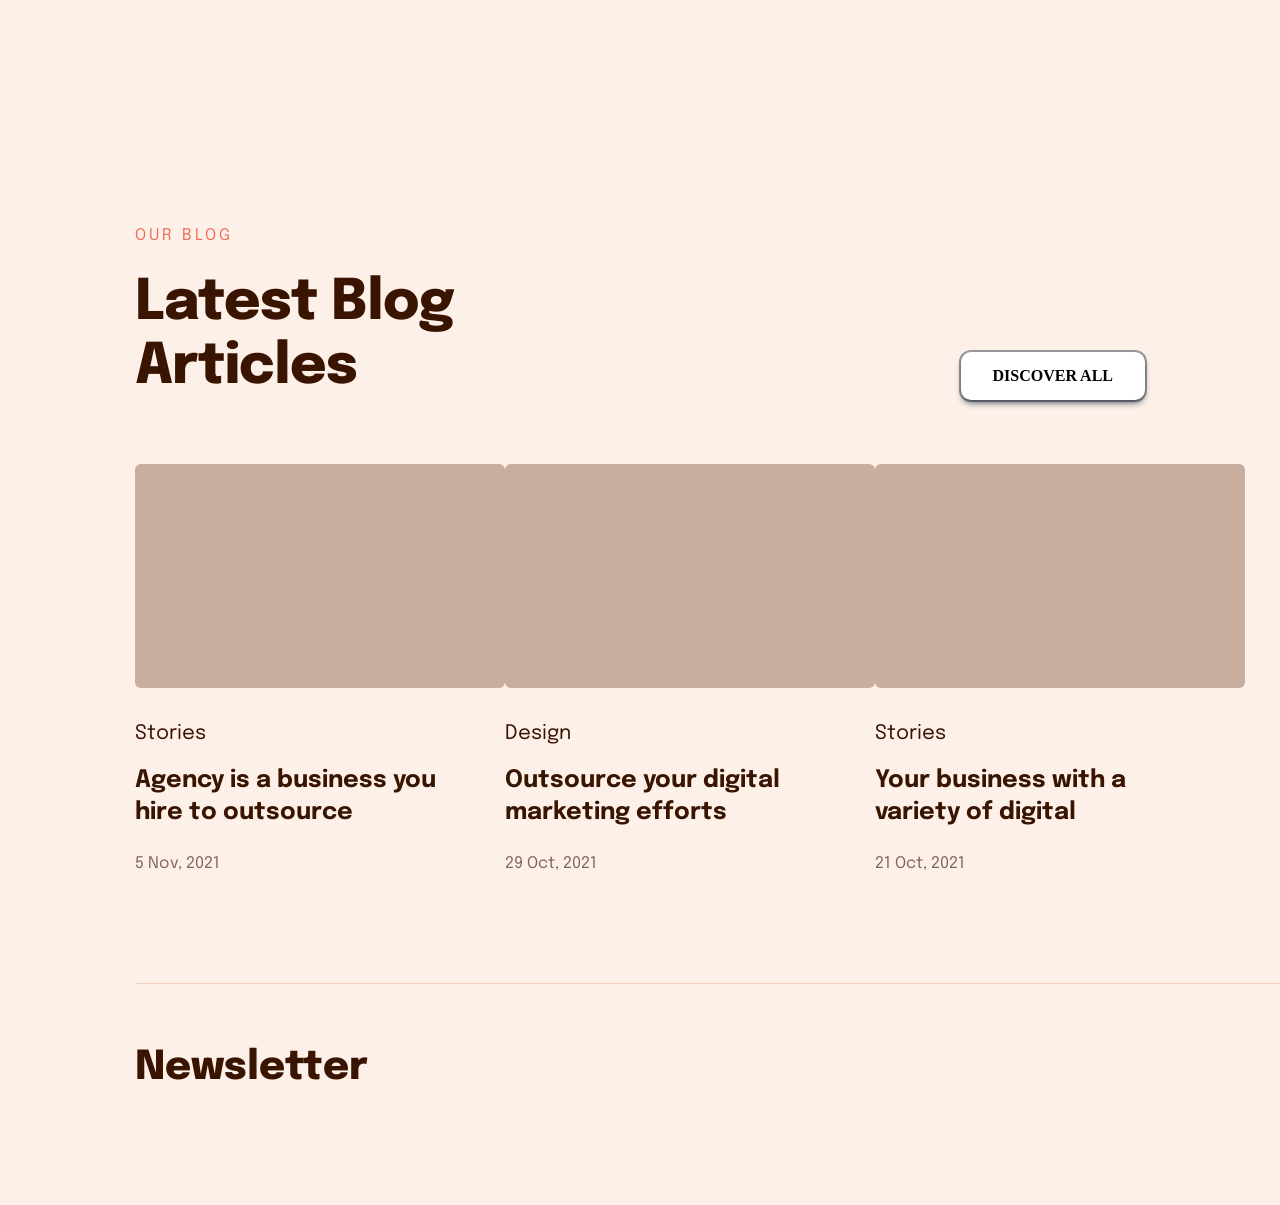
<file: index.html>
<!DOCTYPE html>
<html lang="en">

<head>
    <meta charset="UTF-8">
    <meta name="viewport" content="width=device-width, initial-scale=1.0">
    <title>Document</title>
    <link rel="stylesheet" href="./index.css">
</head>

<body>
    <div class="container">
        <div class="blog">
            <div class="box1">
                <h1>Our Blog</h1>
                <h2>Latest Blog Articles</h2>
            </div>
            <div class="box2">
                <div class="button">
                    <!-- <img src="./images/Portfolio_Responsive_Template_from_Laaqiq (Copy).zip" alt=""> -->
                    <a href="#" class="button">DISCOVER ALL</a>
                </div>
            </div>
        </div>
        <div class="about-us">
            <div class="stories">
                <img src="./images/overlay.svg" alt="">
                <h1>Stories</h1>
                <p>Agency is a business you hire to outsource</p>
                <p class="nov-5">5 Nov, 2021</p>
            </div>
            <div class="design">
                <img src="./images/overlay.svg" alt="">
                <h1>Design</h1>
                <p>Outsource your digital marketing efforts</p>
                <p class="nov-5">29 Oct, 2021</p>
            </div>
            <div class="marketing">
                <img src="./images/overlay.svg" alt="">
                <h1>Stories</h1>
                <p>Your business with a variety of digital</p>
                <p class="nov-5">21 Oct, 2021</p>
            </div>
        </div>
        <div class="border"></div>
        <div class="email">
            <div class="h1-box">
                <h1>Newsletter</h1>
            </div>
            <div class="email-box">

            </div>
        </div>
    </div>
</body>

</html>
</file>
<file: index.css>
@import url('https://fonts.googleapis.com/css2?family=Epilogue:wght@400;800&display=swap');

* {
    padding: 0;
    margin: 0;
    box-sizing: border-box;
}

.container {
    padding: 220px 135px 113px 135px;
    background: #FDF0E9;
}

.blog {
    display: flex;
    justify-content: space-between;
}

.blog .box1 {
    width: 500px;
}

.blog .box1 h1 {
    color: var(--text-dark-accent, #EF6D58);
    font-feature-settings: 'clig' off, 'liga' off;
    font-family: Epilogue;
    font-size: 16px;
    font-style: normal;
    font-weight: 400;
    line-height: 32px;
    letter-spacing: 3px;
    text-transform: uppercase;
}

.blog .box1 h2 {
    color: var(--text-dark, #391400);
    font-feature-settings: 'clig' off, 'liga' off;
    font-family: Epilogue;
    font-size: 56px;
    font-style: normal;
    font-weight: 800;
    line-height: 64px;
    letter-spacing: -1px;
    margin-top: 20px;
}

.blog .box2 {
    margin-top: auto;
}

.blog .box2 .button a {
    background-color: white;
    border: none;
    border-radius: 10px;
    color: black;
    padding: 15px 32px;
    text-align: center;
    text-decoration: none;
    display: inline-block;
    font-size: 16px;
    font-weight: bold;
    box-shadow: rgba(6, 24, 44, 0.4) 0px 0px 0px 2px, rgba(6, 24, 44, 0.65) 0px 4px 6px -1px, rgba(255, 255, 255, 0.08) 0px 1px 0px inset;
}

.about-us {
    margin-top: 64px;
    display: flex;
    justify-content: space-between;
}

.about-us img {
    width: 370px;
    height: 224px;
    flex-shrink: 0;
    border-radius: 6px;
    opacity: 0.3181;
    background: #5C2000;
}

.about-us h1 {
    color: var(--text-dark, #391400);
    font-feature-settings: 'clig' off, 'liga' off;
    font-family: Epilogue;
    font-size: 20px;
    font-style: normal;
    font-weight: 400;
    line-height: 32px;
    margin-top: 26px;
}

.about-us p {
    width: 338px;
    height: 68px;
    flex-shrink: 0;
    color: var(--text-dark, #391400);
    font-feature-settings: 'clig' off, 'liga' off;
    font-family: Epilogue;
    font-size: 24px;
    font-style: normal;
    font-weight: 700;
    line-height: 32px;
    margin-top: 15px;
}

.about-us .nov-5 {
    color: var(--text-dark-gray, rgba(57, 20, 0, 0.64));
    font-feature-settings: 'clig' off, 'liga' off;
    font-family: Epilogue;
    font-size: 16px;
    font-style: normal;
    font-weight: 400;
    line-height: 32px;
    margin-top: 15px;
}

.container .border {
    width: 1170px;
    height: 1px;
    flex-shrink: 0;
    background: #F3D1BF;
    margin-top: 67px;
}

.email {
    display: flex;
    margin-top: 60px;
}

.email .h1-box h1 {
    color: var(--text-dark, #391400);
    font-feature-settings: 'clig' off, 'liga' off;
    font-family: Epilogue;
    font-size: 40px;
    font-style: normal;
    font-weight: 800;
    line-height: 48px;
}
</file>
